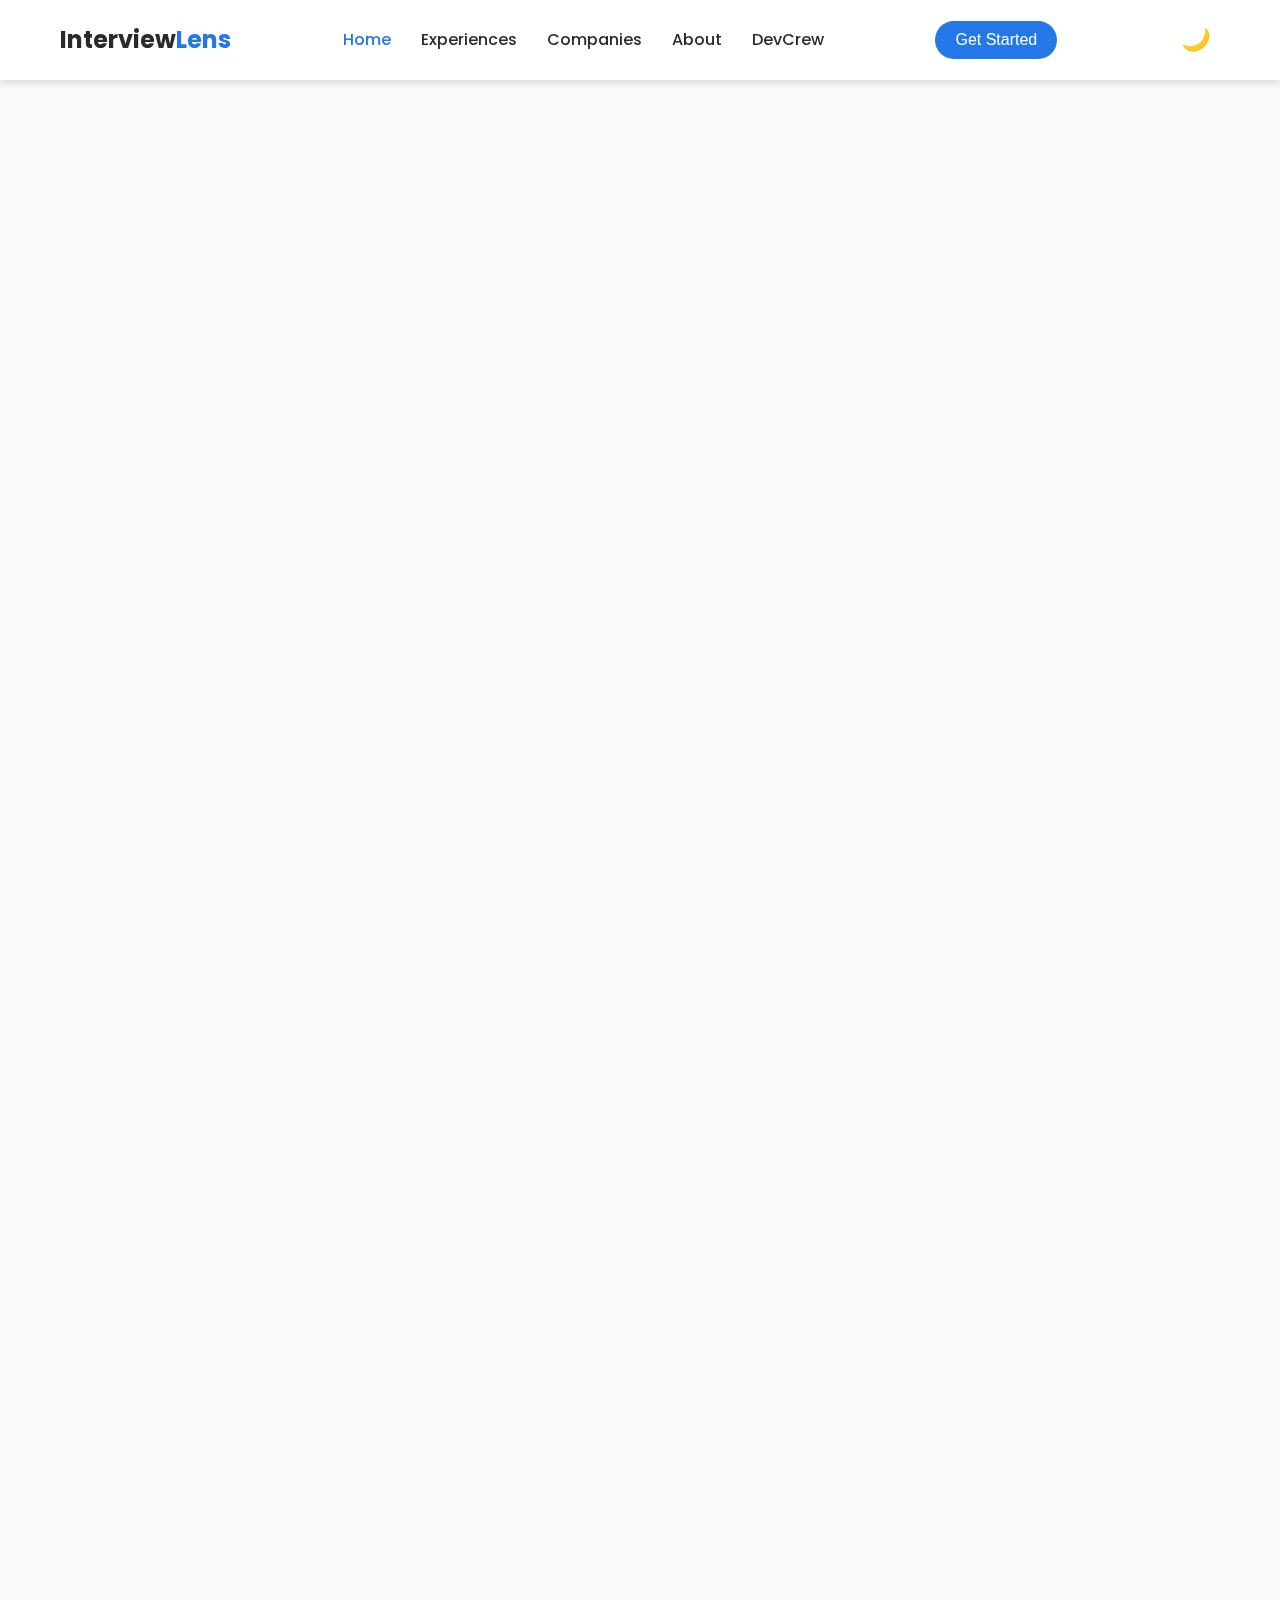
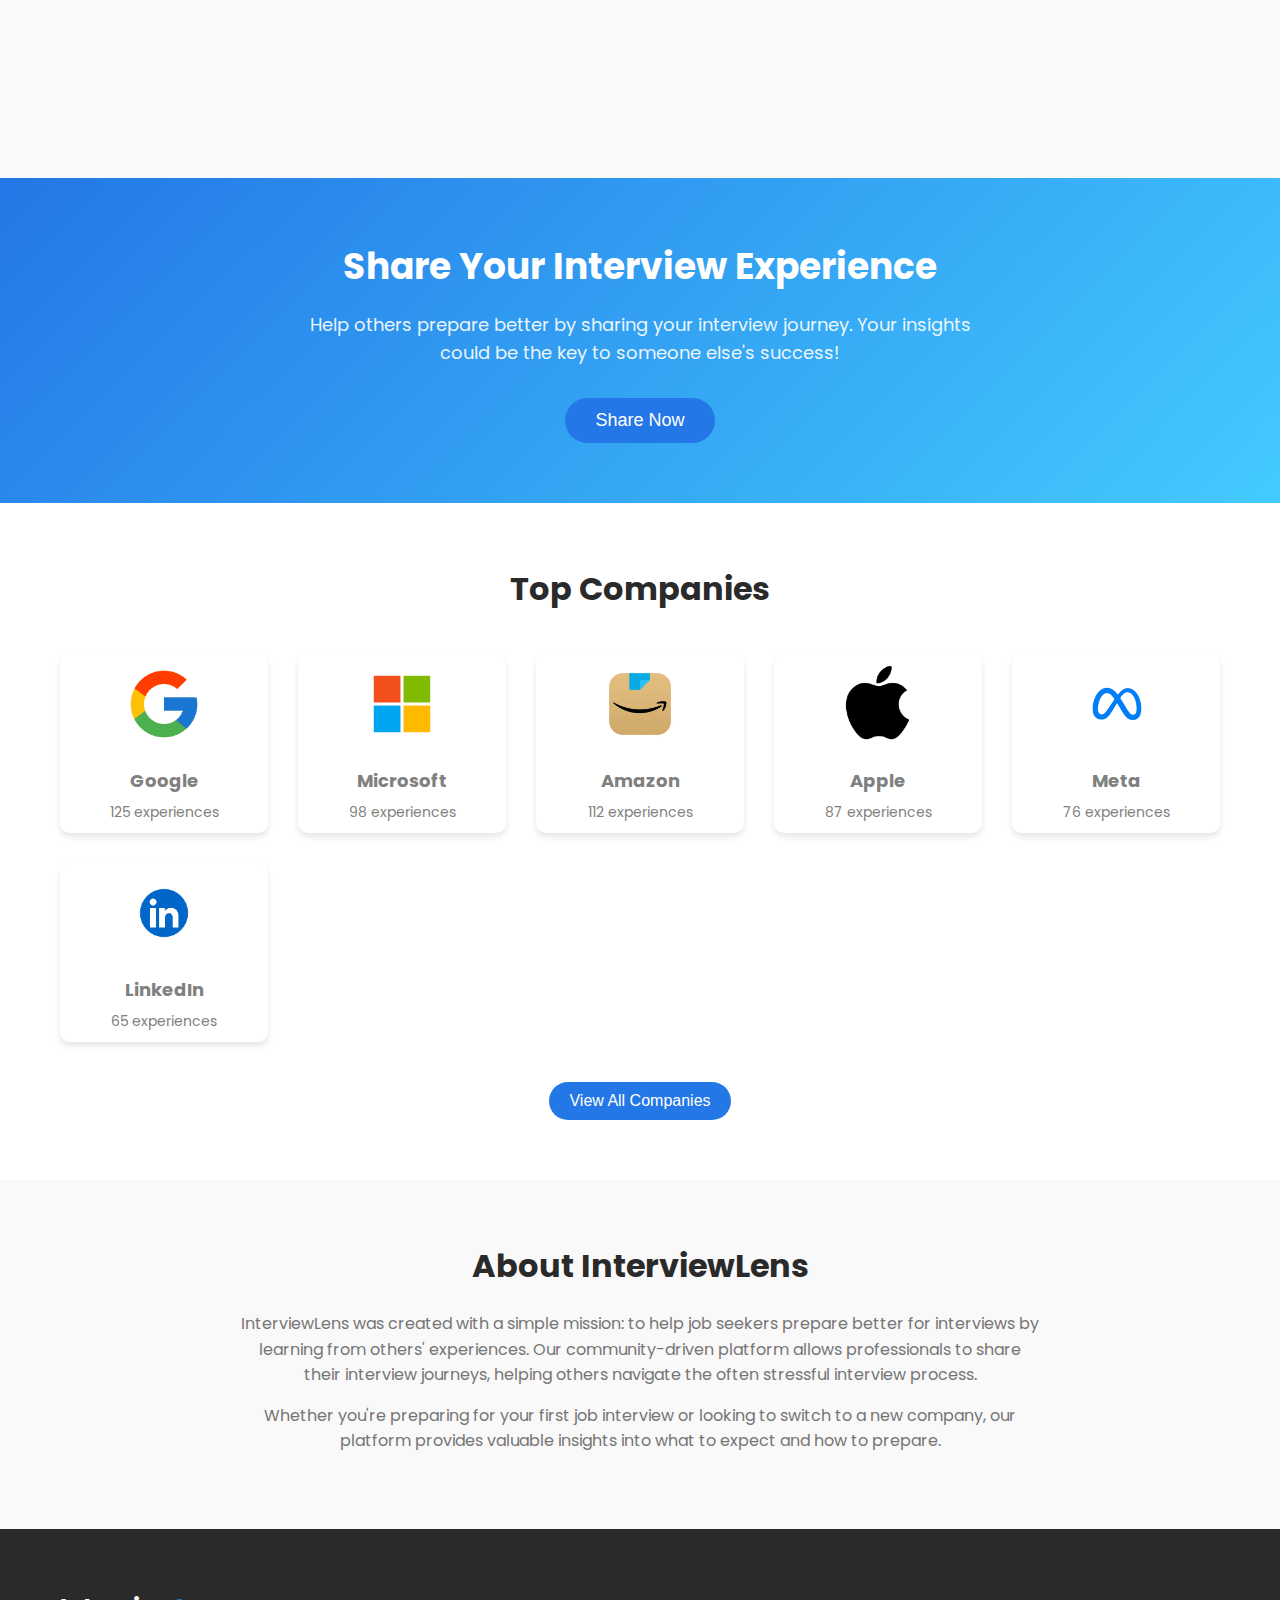
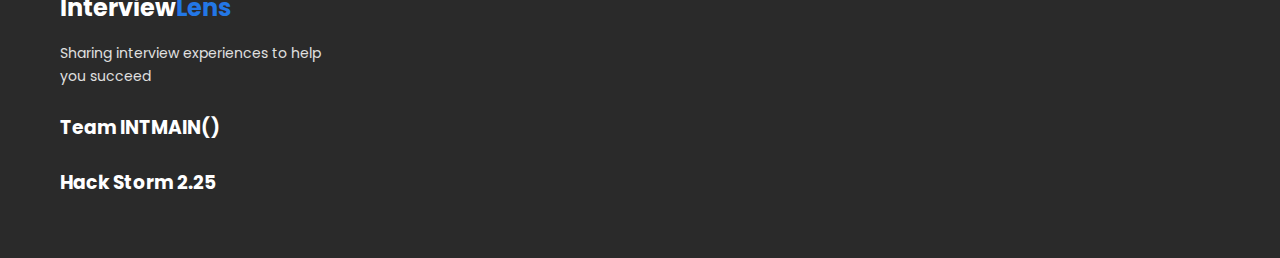
<file: index.html>
<!DOCTYPE html>
<html lang="en">
<head>
    <meta charset="UTF-8">
    <meta name="viewport" content="width=device-width, initial-scale=1.0">
    <title>InterviewLens</title>
    <link rel="stylesheet" href="styles.css">
    <link rel="preconnect" href="https://fonts.googleapis.com">
    <link rel="preconnect" href="https://fonts.gstatic.com" crossorigin>
    <link href="https://fonts.googleapis.com/css2?family=Poppins:wght@300;400;500;600;700&display=swap" rel="stylesheet">
    <link rel="icon" type="image/x-icon" href="logo.png">
</head>
<body>
    <header>

 
        <div class="container">
            <div class="logo">
                <h1>Interview<span>Lens</span></h1>
              
            </div>
            <nav>
                <ul>
                    <li><a href="#" class="active">Home</a></li>
                    <li><a href="#experiences">Experiences</a></li>
                    <li><a href="#companies">Companies</a></li>
                    <li><a href="#about">About</a></li>
                    <li><a href="devcrew page/devcrew.html">DevCrew</a></li>
                 
                </ul>
            </nav>
            <div class="auth-buttons">
                <a href="index2.html">
                <button class="btn btn-primary">Get Started</button>
                </a>
            </div>
            <div class="menu-toggle">
                <span></span>
                <span></span>
                <span></span>
            </div>
            <button id="dark-mode-toggle" class="dark-mode-btn">
                <i id="dark-icon" class="dark-icon">🌙</i>
            </button>
            
            
        </div>
    </header>

    <section class="hero reveal">
        <div class="container">
            <div class="hero-content">
                <h1>Share Your Interview Journey</h1>
                <p>Help others prepare by sharing your interview experiences at top companies</p>
                <!--- <button class="btn btn-primary btn-large">Share Your Experience</button> -->
                <button class="btn btn-primary btn-large" id="share-experience-btn">Share Your Experience</button>


            </div>
            <div class="hero-image">
                <img src="banner.png" alt="Interview Illustration">
            </div>
        </div>
    </section>

    <section class="stats reveal">
        <div class="container">
            <div class="stat-item">
                <h2>1,200+</h2>
                <p>Interview Experiences</p>
            </div>
            <div class="stat-item">
                <h2>500+</h2>
                <p>Companies</p>
            </div>
            <div class="stat-item">
                <h2>10,000+</h2>
                <p>Community Members</p>
            </div>
        </div>
    </section>

    <section id="experiences" class="experiences reveal">
        <div class="container">
            <div class="section-header">
                <h2>Recent Experiences</h2>
                <div class="filter-container">
                    <div class="search-box">
                        <input type="text" placeholder="Search by company or position...">
                        <button class="search-btn">Search</button>
                    </div>
                    <div class="">
                        <select id="company-filter">
                            <option value="">All Companies</option>
                            <option value="google">Google</option>
                            <option value="microsoft">Microsoft</option>
                            <option value="amazon">Amazon</option>
                            <option value="apple">Apple</option>
                            <option value="meta">Meta</option>
                        </select>
                    </div>
                </div>
            </div>

            <div class="experience-grid">
                <!-- Experience Card 1 -->
                <div class="experience-card">
                    <div class="card-header">
                        <img src="images/google.png" alt="Google Logo" class="company-logo">
                        <div class="card-meta">
                            <h3>Software Engineer Interview</h3>
                            <div class="company-name">Google</div>
                            <div class="experience-date">March 15, 2025</div>
                        </div>
                        <div class="experience-result success">Offer Received</div>
                    </div>
                    <div class="card-content">
                        <p>My interview process at Google consisted of 5 rounds: initial screening, 2 technical interviews, a system design round, and a behavioral interview. The technical questions focused on data structures, algorithms, and problem-solving skills.</p>
                    </div>
                    <div class="card-footer">
                        <div class="difficulty">
                            <span class="label">Difficulty:</span>
                            <span class="rating">
                                <span class="filled"></span>
                                <span class="filled"></span>
                                <span class="filled"></span>
                                <span class="filled"></span>
                                <span></span>
                            </span>
                        </div>
                        <button class="btn btn-outline" onclick="redirectToDetails(
    'Google', 
    'Software Engineer', 
    'March 15, 2025', 
    'Offer Received', 
    'https://linkedin.com/in/example', 
    'My interview process at Google consisted of 5 rounds...'
);">
    Read More
</button>

                    </div>
                </div>

                <!-- Experience Card 2 -->
                <div class="experience-card">
                    <div class="card-header">
                        <img src="images/microsoft.png" alt="Microsoft Logo" class="company-logo">
                        <div class="card-meta">
                            <h3>Product Manager Interview</h3>
                            <div class="company-name">Microsoft</div>
                            <div class="experience-date">February 28, 2025</div>
                        </div>
                        <div class="experience-result success">Offer Recieved</div>
                    </div>
                    <div class="card-content">
                        <p>The Microsoft PM interview was a full day with 5 different interviewers. Questions ranged from product design, strategy, technical understanding, and behavioral scenarios. The team was friendly and the process was well-organized.</p>
                    </div>
                    <div class="card-footer">
                        <div class="difficulty">
                            <span class="label">Difficulty:</span>
                            <span class="rating">
                                <span class="filled"></span>
                                <span class="filled"></span>
                                <span class="filled"></span>
                                <span></span>
                                <span></span>
                            </span>
                        </div>
                        <button class="btn btn-outline" onclick="redirectToDetails(
                            'Google', 
                            'Software Engineer', 
                            'March 15, 2025', 
                            'Offer Received', 
                            'https://linkedin.com/in/example', 
                            'My interview process at Google consisted of 5 rounds...'
                        );">
                            Read More
                        </button>
                    </div>
                </div>

                <!-- Experience Card 3 -->
                <div class="experience-card">
                    <div class="card-header">
                        <img src="images/amazon.webp" alt="Amazon Logo" class="company-logo">
                        <div class="card-meta">
                            <h3>Data Scientist Interview</h3>
                            <div class="company-name">Amazon</div>
                            <div class="experience-date">Feb 2, 2025</div>
                        </div>
                        <div class="experience-result rejected">No Offer</div>
                    </div>
                    <div class="card-content">
                        <p>The Amazon interview process was intense. It started with an online assessment, followed by a phone screen and then an onsite with 5 back-to-back interviews. They focused heavily on their leadership principles and technical skills.</p>
                    </div>
                    <div class="card-footer">
                        <div class="difficulty">
                            <span class="label">Difficulty:</span>
                            <span class="rating">
                                <span class="filled"></span>
                                <span class="filled"></span>
                                <span class="filled"></span>
                                <span class="filled"></span>
                                <span class="filled"></span>
                            </span>
                        </div>
                        <button class="btn btn-outline" onclick="redirectToDetails(
    'Google', 
    'Software Engineer', 
    'March 15, 2025', 
    'Offer Received', 
    'https://linkedin.com/in/example', 
    'My interview process at Google consisted of 5 rounds...'
);">
    Read More
</button>
                    </div>
                </div>

                <!-- Experience Card 4 -->
                <div class="experience-card">
                    <div class="card-header">
                        <img src="images/meta.webp" alt="Meta Logo" class="company-logo">
                        <div class="card-meta">
                            <h3>Frontend Engineer Interview</h3>
                            <div class="company-name">Meta</div>
                            <div class="experience-date">Jan 10, 2025</div>
                        </div>
                        <div class="experience-result success">Offer Received</div>
                    </div>
                    <div class="card-content">
                        <p>Meta's interview process was comprehensive. After the initial screening, I had a technical phone interview followed by a virtual onsite with 4 interviews. The questions covered JavaScript, React, CSS, and system design.</p>
                    </div>
                    <div class="card-footer">
                        <div class="difficulty">
                            <span class="label">Difficulty:</span>
                            <span class="rating">
                                <span class="filled"></span>
                                <span class="filled"></span>
                                <span class="filled"></span>
                                <span class="filled"></span>
                                <span></span>
                            </span>
                        </div>
                        <button class="btn btn-outline" onclick="redirectToDetails(
                            'Google', 
                            'Software Engineer', 
                            'March 15, 2025', 
                            'Offer Received', 
                            'https://linkedin.com/in/example', 
                            'My interview process at Google consisted of 5 rounds...'
                        );">
                            Read More
                        </button>
                    </div>
                </div>
            </div>

            <div class="load-more">
                <button class="btn btn-secondary">Load More Experiences</button>
            </div>
        </div>
    </section>

    <section class="share-experience">
        <div class="container">
            <div class="share-content">
                <h2>Share Your Interview Experience</h2>
                <p>Help others prepare better by sharing your interview journey. Your insights could be the key to someone else's success!</p>
                <button class="btn btn-primary btn-large" id="open-form-btn">Share Now</button>
            </div>
        </div>
    </section>

    <section id="companies" class="top-companies">
        <div class="container">
            <h2>Top Companies</h2>
            <div class="companies-grid">
                <div class="company-card">
                    <img src="images/google.png" alt="Google">
                    <h3>Google</h3>
                    <p>125 experiences</p>
                </div>
                <div class="company-card">
                    <img src="images/microsoft.png" alt="Microsoft">
                    <h3>Microsoft</h3>
                    <p>98 experiences</p>
                </div>
                <div class="company-card">
                    <img src="images/amazon.webp" alt="Amazon">
                    <h3>Amazon</h3>
                    <p>112 experiences</p>
                </div>
                <div class="company-card">
                    <img src="images/apple.png" alt="Apple">
                    <h3>Apple</h3>
                    <p>87 experiences</p>
                </div>
                <div class="company-card">
                    <img src="images/meta.webp" alt="Meta">
                    <h3>Meta</h3>
                    <p>76 experiences</p>
                </div>
                <div class="company-card">
                    <img src="images/linkedin.webp" alt="LinkedIn">
                    <h3>LinkedIn</h3>
                    <p>65 experiences</p>
                </div>
            </div>
            <div class="view-all">
                <button class="btn btn-secondary">View All Companies</button>
            </div>
        </div>
    </section>

    <section id="about" class="about">
        <div class="container">
            <div class="about-content">
                <h2>About InterviewLens</h2>
                <p>InterviewLens was created with a simple mission: to help job seekers prepare better for interviews by learning from others' experiences. Our community-driven platform allows professionals to share their interview journeys, helping others navigate the often stressful interview process.</p>
                <p>Whether you're preparing for your first job interview or looking to switch to a new company, our platform provides valuable insights into what to expect and how to prepare.</p>
            </div>
        </div>
    </section>

    <footer>
        <div class="container">
            <div class="footer-content">
                <div class="footer-logo">
                    <h2>Interview<span>Lens</span></h2>
                    <p>Sharing interview experiences to help you succeed</p>
                    
                    <br> 
        
                    <h3>Team INTMAIN()</h3> 
                    <br>
                     <h3>Hack Storm 2.25</h3>
                </div>
            </div>
        </div>
        
                
                       











        
    </footer>

    <!-- Modal for submitting experience -->
    <div class="modal" id="experience-modal">
        <div class="modal-content">
            <div class="modal-header">
                <h2>Share Your Interview Experience</h2>
                <button class="close-btn">&times;</button>
            </div>
            <div class="modal-body">
                <form id="experience-form">
                    <div class="form-group">
                        <label for="company">Company Name*</label>
                        <input type="text" id="company" required>
                    </div>
                    <div class="form-group">
                        <label for="position">Position Applied For*</label>
                        <input type="text" id="position" required>
                    </div>
                    <div class="form-group">
                        <label for="date">Interview Date*</label>
                        <input type="date" id="date" required>
                    </div>
                    <div class="form-group">
                        <label for="result">Interview Result*</label>
                        <select id="result" required>
                            <option value="">Select Result</option>
                            <option value="offer">Received Offer</option>
                            <option value="rejected">No Offer</option>
                            <option value="waiting">Waiting for Response</option>
                        </select>
                    </div>
                    <div class="form-group">
                        <label for="difficulty">Interview Difficulty (1-5)*</label>
                        <div class="rating-input">
                            <span class="rating-star" data-value="1"></span>
                            <span class="rating-star" data-value="2"></span>
                            <span class="rating-star" data-value="3"></span>
                            <span class="rating-star" data-value="4"></span>
                            <span class="rating-star" data-value="5"></span>
                        </div>
                        <input type="hidden" id="difficulty" value="0" required>
                    </div>
                    <div class="form-group">
                        <label for="experience">Interview Experience*</label>
                        <textarea id="experience" rows="6" required placeholder="Describe your interview process, questions asked, and any advice for others..."></textarea>
                    </div>
                    <div class="form-group">
                        <label for="tips">Tips for Other Candidates</label>
                        <textarea id="tips" rows="4" placeholder="Share any preparation tips or resources that helped you..."></textarea>
                    </div>
                    <div class="form-actions">
                        <button type="button" class="btn btn-outline" id="cancel-btn">Cancel</button>
                        <button type="submit" class="btn btn-primary">Submit Experience</button>
                    </div>
                </form>
            </div>
        </div>
    </div>



   

    <script src="script.js"></script>
</body>
</html>
</file>
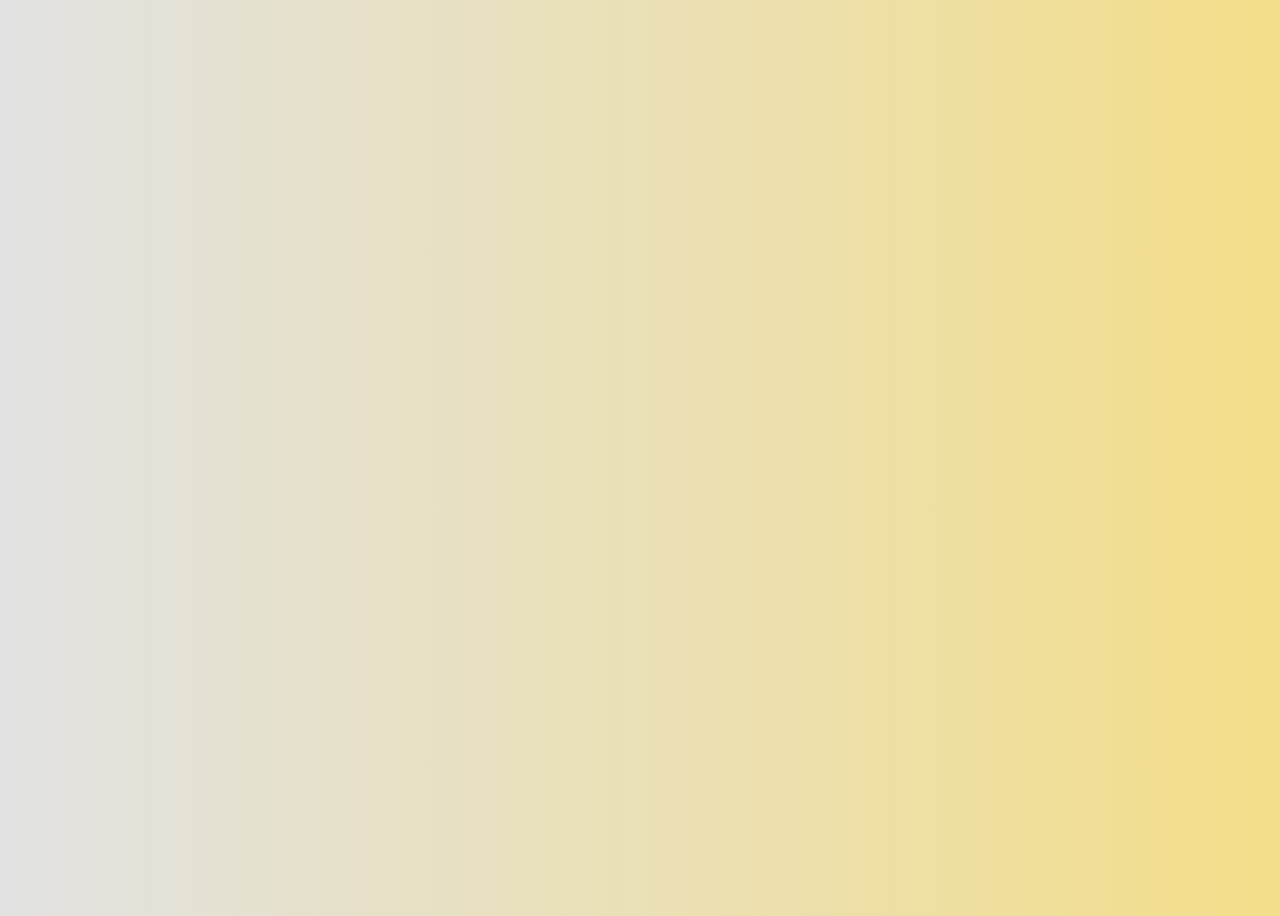
<file: index2.html>
<!DOCTYPE html>
<html lang = "en">
    <head>
        <title>Login</title>
        <link rel="stylesheet" href="style2.css">
        <link href='https://unpkg.com/boxicons@2.1.4/css/boxicons.min.css' rel='stylesheet'>
    </head>

    <body>
        <div class="container">
            <div class="form-box login">
                <form action="">
                    <h1>Login</h1>
                    <div class="input-box">
                    <input type="text" placeholder="Username"
                    required>
                    <i class='bx bxs-user'></i>
                    </div>
                    <div class="input-box">
                        <input type="password" placeholder="Password"
                        required>
                        <i class='bx bxs-lock-alt'></i>
                    </div>
                    <div class="forgot-link">
                        <a href = "#">Forgot password?</a>
                    </div>
                    <button type="submit" class="btn">Login</button>
                    <p>or Login with social platforms</p>
                    <div class="social-icons">
                        <a href="#"><i class='bx bxl-google'></i></a>
                        <a href="#"><i class='bx bxl-apple' ></i></i></a>
                        <a href="#"><i class='bx bxl-github'></i></a>
                        <a href="#"><i class='bx bxl-linkedin-square' ></i></a>
                    </div>
                </form>
            </div>

            <div class="form-box register">
                <form action="">
                    <h1>Registration</h1>
                    
                    <div class="input-box">
                    <input type="text" placeholder="Username"
                    required>
                    <i class='bx bxs-user'></i>
                    </div>
                    <div class="input-box">
                        <input type="email" placeholder="Email"
                        required>
                        <i class='bx bxs-envelope'></i>
                        </div>
                    <div class="input-box">
                        <input type="password" placeholder="Password"
                        required>
                        <i class='bx bxs-lock-alt'></i>
                    </div>
                    
                    <button type="submit" class="btn">Register</button>
                    <p>or register with social platforms</p>
                    <div class="social-icons">
                        <a href="#"><i class='bx bxl-google'></i></a>
                        <a href="#"><i class='bx bxl-apple' ></i></i></a>
                        <a href="#"><i class='bx bxl-github'></i></a>
                        <a href="#"><i class='bx bxl-linkedin-square' ></i></a>
                    </div>
                </form>
            </div>
            <div class="toggle-box">
                <div class="toggle-panel toggle-left">
                    <h1>Hello, Welcome!</h1>
                    <p class>Don't have an account?</p>
                    <button class="btn register-btn">Register</button>
                </div>
                <div class="toggle-panel toggle-right">
                    <h1>Welcome Back!</h1>
                    <p class>Already have an account?</p>
                    <button class="btn login-btn">Login</button>
                </div>
            </div>
        </div>

        <script src="script2.js"></script>
    </body>
</html>
</file>
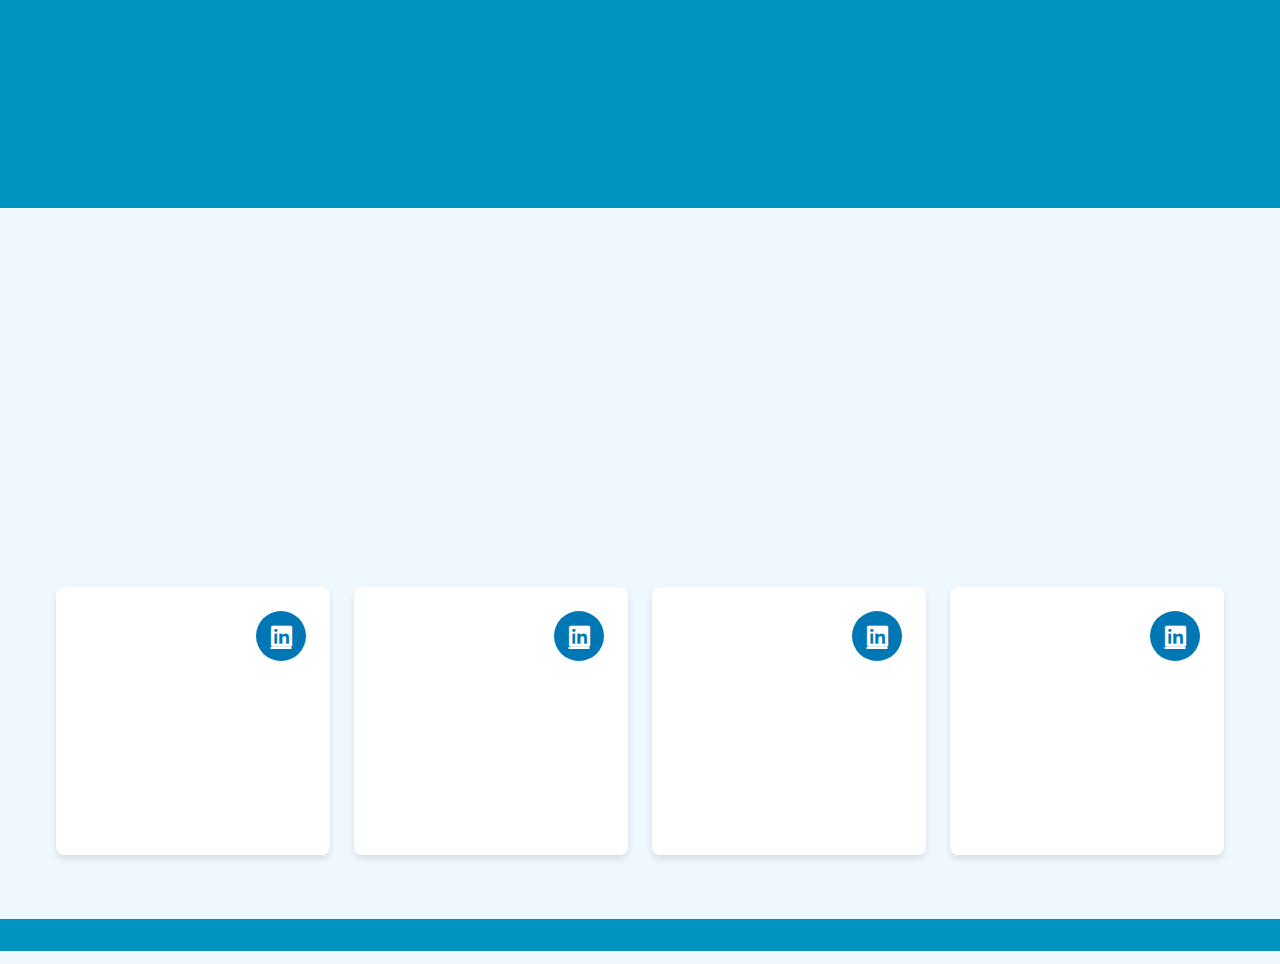
<file: devcrew page/devcrew.html>
<!DOCTYPE html>
<html lang="en">
<head>
  <meta charset="UTF-8">
  <meta name="viewport" content="width=device-width, initial-scale=1.0">
  <link rel="stylesheet" href="https://cdnjs.cloudflare.com/ajax/libs/font-awesome/6.0.0/css/all.min.css">

  <title>Team Details</title>
  <style>
   
    * {
      margin: 0;
      padding: 0;
      box-sizing: border-box;
    }
    
    body {
      font-family: -apple-system, BlinkMacSystemFont, 'Segoe UI', Roboto, Oxygen, Ubuntu, Cantarell, 'Open Sans', 'Helvetica Neue', sans-serif;
      line-height: 1.6;
      background-color: #f0f8ff;
    }
    
    .header {
      background-color: #0095C1;
      color: white;
      text-align: center;
      padding: 3rem 1rem;
    }
    
    .header h1 {
  font-size: 2.5rem;
  font-weight: bold;
  margin-bottom: 1rem;
  opacity: 0;
  transform: translateY(-20px);
  animation: fadeSlideIn 1.2s ease-in-out forwards;
}

.header p {
  font-size: 1.25rem;
  opacity: 0;
  transform: translateY(20px);
  animation: fadeSlideIn 1.2s ease-in-out 0.5s forwards;
}


@keyframes fadeSlideIn {
  0% {
    opacity: 0;
    transform: translateY(-20px);
  }
  100% {
    opacity: 1;
    transform: translateY(0);
  }
}

    
    .container {
      max-width: 1200px;
      margin: 0 auto;
      padding: 2rem 1rem;
    }
    
    
    .team-members {
      display: flex;
      flex-wrap: wrap;
      justify-content: center;
      gap: 2rem;
      margin-bottom: 4rem;
    }
    
    .team-member {
      display: flex;
      flex-direction: column;
      align-items: center;
      flex: 1;
      min-width: 220px;
      max-width: 280px;
    }
    
    .profile-image {
      width: 192px;
      height: 192px;
      border-radius: 50%;
      overflow: hidden;
      margin-bottom: 1rem;
    }
    
    .profile-image img {
      width: 100%;
      height: 100%;
      object-fit: cover;
    }
    
    .member-name {
      color: #0095C1;
      font-size: 1.5rem;
      font-weight: 600;
      margin-bottom: 0.5rem;
    }
    
    .member-role {
      color: #4b5563;
      font-size: 1.125rem;
    }
    
    
    .general-info-title {
      font-size: 2.5rem;
      font-family: serif;
      margin-bottom: 2rem;
    }
    
    .info-cards {
      display: flex;
      flex-wrap: wrap;
      gap: 1.5rem;
    }
    
    .card {
      flex: 1;
      min-width: 250px;
      background-color: white;
      border-radius: 0.5rem;
      box-shadow: 0 4px 6px rgba(0, 0, 0, 0.1);
      padding: 1.5rem;
    }

   
    
    .card-header {
      display: flex;
      justify-content: space-between;
      align-items: flex-start;
      margin-bottom: 1rem;
    }
    
    .card-title {
      font-size: 25px;
      font-weight: 500;
    }
    
    .linkedin-logo {
  width: 40px; 
  height: 40px;
  transition: opacity 0.3s ease-in-out, transform 0.2s ease-in-out;
}

.linkedin-logo:hover {
  opacity: 0.7; 
  transform: scale(1.1); 
}

.linkedin-logo-wrapper {
  display: inline-flex;
  align-items: center;
  justify-content: center;
  width: 50px;
  height: 50px;
  border-radius: 50%;
  background-color: #0077b5; 
  color: white; 
  font-size: 24px; 
  transition: background-color 0.3s ease-in-out, transform 0.2s ease-in-out;
}

.linkedin-logo-wrapper:hover {
  background-color: #005582; 
  transform: scale(1.1);
}




    
.card {
  flex: 1;
  min-width: 250px;
  background-color: white;
  border-radius: 0.5rem;
  box-shadow: 0 4px 6px rgba(0, 0, 0, 0.1);
  padding: 1.5rem;
  position: relative;
  overflow: hidden;
  transition: transform 0.3s ease-in-out, box-shadow 0.3s ease-in-out;
}

.card:hover {
  transform: translateY(-5px); 
  box-shadow: 0 8px 12px rgba(0, 0, 0, 0.2); 
  background-color: white;
}

.card-description {
  color: #030a13;
  position: relative;
  transition: transform 0.3s ease-in-out;
}

.card:hover .card-description {
  transform: translateY(-10px); 
}

    .card-description {
      color: #010306;
    }
    
   
    .footer {
      background-color: #0095C1;
      color: white;
      text-align: center;
      height: 2rem;
      margin-top: 2rem;
    }
    
    @media (max-width: 768px) {
      .team-members, .info-cards {
        flex-direction: column;
        align-items: center;
      }
      
      .card {
        width: 100%;
      }
      
      .header h1 {
        font-size: 2rem;
      }
    }


h1, h2, h3, p, .profile-image img {
  opacity: 0;
  transform: translateY(20px);
  animation: fadeSlideIn 1.2s ease-in-out forwards;
}

h1 {
  animation-delay: 0s;
}
.header p {
  animation-delay: 0.1s;
}
.profile-image img {
  animation-delay: 0.1s;
}
h2 {
  animation-delay: 0.1s;
}
.member-role {
  animation-delay: 0.1s;
}
.card-title {
  animation-delay: 0.1s;
}
.card-description {
  animation-delay: 0.1s;
}


@keyframes fadeSlideIn {
  0% {
    opacity: 0;
    transform: translateY(20px);
  }
  100% {
    opacity: 1;
    transform: translateY(0);
  }
}


  </style>
</head>
<body>
  
  <header class="header">
    <h1>Who We Are ? - INTMAIN()</h1>
    <p>Revolutionizing technology with passion and precision.</p>
  </header>
  
  <main class="container">
 
    <section class="team-members">
   
      <div class="team-member">
        <div class="profile-image">
          <img src="images1/mem1.jpg" width="150px"height="140px">
        </div>
        <h2 class="member-name">Rajnil Saha</h2>
        <p class="member-role">UI/UX Designer</p>
      </div>
      
    
      <div class="team-member">
        <div class="profile-image">
          <img src="images1/mem2.jpg" width="150px"height="150px"></img>
        </div>
        <h2 class="member-name">Raktik Ghosh</h2>
        <p class="member-role">Frontend Devloper</p>
      </div>
      
      
      <div class="team-member">
        <div class="profile-image">
          <img src="images1/defaultpfp.png" alt="Sayantan">
        </div>
        <h2 class="member-name">Sayantan Roy</h2>
        <p class="member-role">UI/UX Designer</p>
      </div>
      
     
      <div class="team-member">
        <div class="profile-image">
          <img src="images1/defaultpfp.png" alt="Sanbrita">
        </div>
        <h2 class="member-name">Sanbrita Hazra</h2>
        <p class="member-role">Webmaster</p>
      </div>
    </section>
    
  
    <section>
      <div class="info-cards">
        <div class="card">
          <div class="card-header">
            <h3 class="card-title">Rajnil Saha</h3>
            <a href="https://www.linkedin.com/in/rajnil-saha" target="_blank" class="linkedin-logo-wrapper">
              <i class="fa-brands fa-linkedin"></i>
           
            
              
            </a>
            
          </a>
          
          </style>
          </div>
          <p class="card-description">Rajnil blends creativity with user psychology, crafting intuitive designs that make every interaction effortless and visually captivating.</p>
        </div>
        
        
        <div class="card">
          <div class="card-header">
            <h3 class="card-title">Raktik Ghosh</h3>
            <a href="https://www.linkedin.com/in/raktik-ghosh-b93391329" target="_blank" class="linkedin-logo-wrapper">
              <i class="fa-brands fa-linkedin"></i>
              
          </a>
         
          </div>
          <p class="card-description">Raktik transforms ideas into dynamic and responsive user interfaces, bridging design with functionality to create seamless web experiences.</p>
        </div>
        
        
        <div class="card">
          <div class="card-header">
            <h3 class="card-title">Sayantan Roy</h3>
            <a href="https://www.linkedin.com/in/sayantan-roy-967371320" target="_blank" class="linkedin-logo-wrapper">
              <i class="fa-brands fa-linkedin"></i>
              
          </a>
          
          </div>
          <p class="card-description">Sayantan is an UI designer known for creating visually appealing and user-friendly interfaces. He puts a  strong focus on user experience</p>
        </div>
        
     
        <div class="card">
          <div class="card-header">
            <h3 class="card-title">Sanbrita Hazra</h3>
            <a href="https://linkedin.com" target="_blank" class="linkedin-logo-wrapper">
              <i class="fa-brands fa-linkedin"></i>
              
          </a>
          
          </div>
          <p class="card-description">Sanbrita is a Webmaster specializing in website management and optimization, ensuring seamless performance, security, and user experience. </p>
        </div>
      </div>
    </section>
  </main>
  
  <footer class="footer">
    <P>Follow us on<a href="https://in.linkedin.com/" target="_blank" style="text-decoration: none; color: white;"> LinkedIn</a></P>
    
  </footer>

  <script>
    // JavaScript can be added here if needed for interactivity
    // For this static showcase, we don't need any JavaScript
  </script>
</body>
</html>
</file>
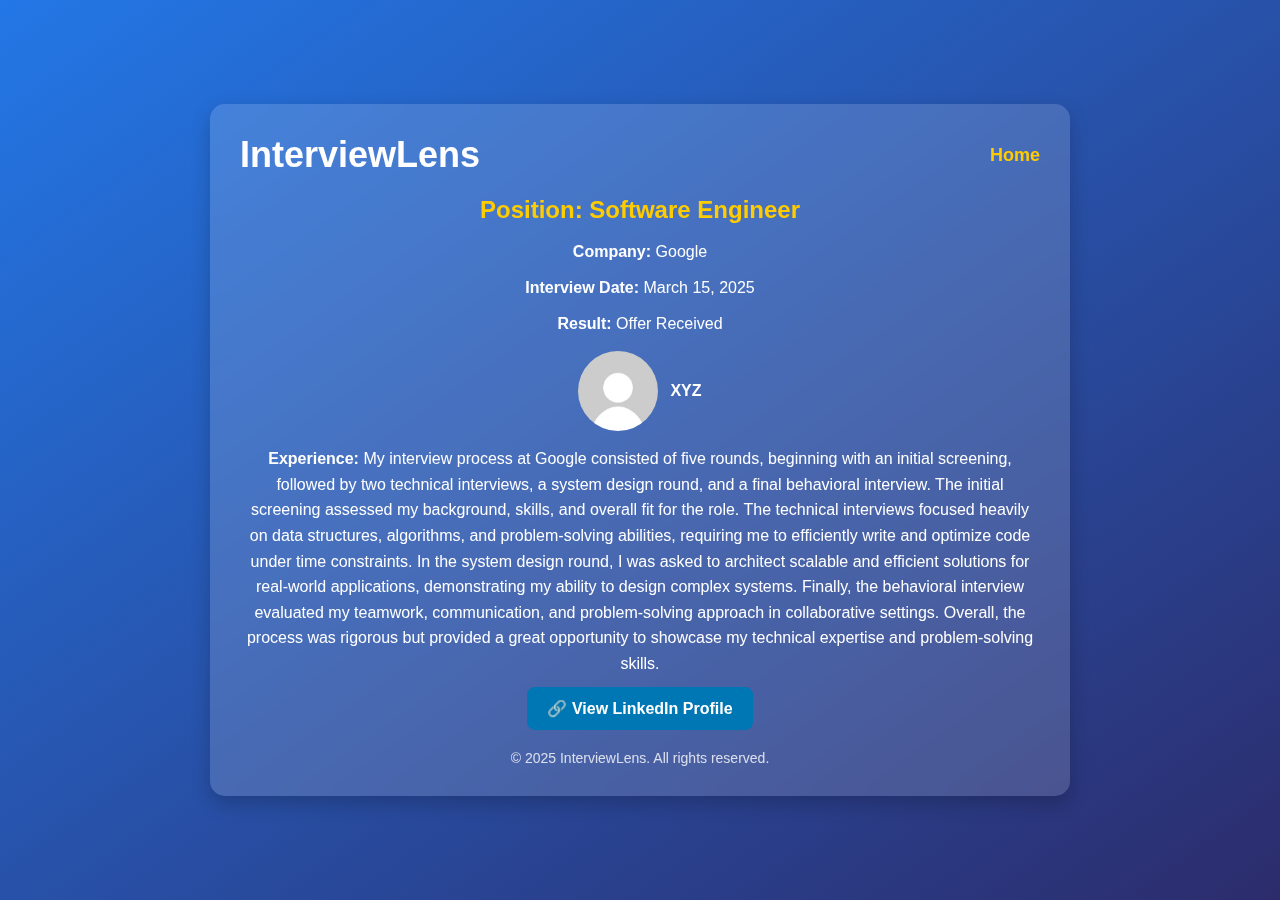
<file: pages/details.html>
<!DOCTYPE html>
<html lang="en">
<head>
    <meta charset="UTF-8">
    <meta name="viewport" content="width=device-width, initial-scale=1.0">
    <title>Interview Details</title>
    <link rel="stylesheet" href="details.css">
</head>
<body>

    <div class="container">
        <div class="header">
            <h1>InterviewLens</h1>
            <a href="../index.html" class="home-link">Home</a>
        </div>

        <div class="details">
            <h2>Position: Software Engineer</h2>
            <p><strong>Company:</strong> Google</p>
            <p><strong>Interview Date:</strong> March 15, 2025</p>
            <p><strong>Result:</strong> Offer Received</p>
            
            <!-- Profile Section (Now Side by Side) -->
            <div class="profile">
                <img src="defaultpic.png" alt="Profile Photo" class="profile-photo">
                <p class="profile-name">XYZ<strong></strong></p>
            </div>

            <p><strong>Experience:</strong> My interview process at Google consisted of five rounds, beginning with an initial screening, followed by two technical interviews, a system design round, and a final behavioral interview. The initial screening assessed my background, skills, and overall fit for the role. The technical interviews focused heavily on data structures, algorithms, and problem-solving abilities, requiring me to efficiently write and optimize code under time constraints. In the system design round, I was asked to architect scalable and efficient solutions for real-world applications, demonstrating my ability to design complex systems. Finally, the behavioral interview evaluated my teamwork, communication, and problem-solving approach in collaborative settings. Overall, the process was rigorous but provided a great opportunity to showcase my technical expertise and problem-solving skills.</p>
            
            <a href="https://in.linkedin.com/" class="linkedin-btn" target="_blank" rel="noopener noreferrer">
                🔗 View LinkedIn Profile
            </a>
        </div>

        <div class="footer">
            © 2025 InterviewLens. All rights reserved.
        </div>
    </div>

</body>
</html>
</file>
<file: styles.css>
/* Base Styles */
:root {
    --primary-color: #2377e6;
    --secondary-color: #5A52D5;
    --accent-color: #43CBFF;
    --success-color: #4CAF50;
    --warning-color: #FFC107;
    --danger-color: #F44336;
    --dark-color: #2A2A2A;
    --light-color: #F9F9F9;
    --gray-color: #757575;
    --light-gray: #E0E0E0;
    --white: #FFFFFF;
    --shadow: 0 4px 6px rgba(0, 0, 0, 0.1);
    --transition: all 0.3s ease;
}

.dark-mode {
    --primary-color: #5A52D5;
    --secondary-color: #2377e6;
    --accent-color: #43CBFF;
    --success-color: #4CAF50;
    --warning-color: #FFC107;
    --danger-color: #F44336;
    --dark-color: #FFFFFF;
    --light-color: #2A2A2A;
    --gray-color: #B0B0B0;
    --light-gray: #555555;
    --white: #2A2A2A;
    --shadow: 0 4px 6px rgba(255, 255, 255, 0.1);
}

/* Dark Mode Button Styles */
#darkModeToggle {
    background-color: transparent;
    border: 2px solid var(--primary-color);
    color: var(--primary-color);
}

#darkModeToggle:hover {
    background-color: var(--primary-color);
    color: var(--white);
}


* {
    margin: 0;
    padding: 0;
    box-sizing: border-box;
}

body {
    font-family: 'Poppins', sans-serif;
    line-height: 1.6;
    color: var(--dark-color);
    background-color: var(--light-color);
}

.container {
    width: 100%;
    max-width: 1200px;
    margin: 0 auto;
    padding: 0 20px;
}

a {
    text-decoration: none;
    color: inherit;
}

ul {
    list-style: none;
}

img {
    max-width: 100%;
}

/* Button Styles */
.btn {
    display: inline-block;
    padding: 10px 20px;
    border-radius: 50px;
    font-weight: 500;
    cursor: pointer;
    transition: var(--transition);
    border: none;
    font-size: 16px;
}

.btn-primary {
    background-color: var(--primary-color);
    color: var(--white);
}

.btn-primary:hover {
    background-color:  #5A52D5;
    transform: translateY(-2px);
}

.btn-secondary {
    background-color: #2377e6;
    color: var(--white);
}

.btn-secondary:hover {
    background-color: #5A52D5;
    transform: translateY(-2px);
}

.btn-outline {
    background-color: transparent;
    border: 2px solid var(--primary-color);
    color: var(--primary-color);
}

.btn-outline:hover {
    background-color: var(--primary-color);
    color: var(--white);
}

.btn-login {
    background-color: transparent;
    color: var(--dark-color);
}

.btn-login:hover {
    color: var(--primary-color);
}

.btn-large {
    padding: 12px 30px;
    font-size: 18px;
}

/* Header Styles */
header {
    background-color: var(--white);
    box-shadow: var(--shadow);
    position: sticky;
    top: 0;
    z-index: 100;
}

header .container {
    display: flex;
    justify-content: space-between;
    align-items: center;
    height: 80px;
}

.logo h1 {
    font-size: 24px;
    font-weight: 700;
}

.logo span {
    color: var(--primary-color);
}

nav ul {
    display: flex;
    gap: 30px;
}

nav ul li a {
    font-weight: 500;
    transition: var(--transition);
}

nav ul li a:hover, nav ul li a.active {
    color: var(--primary-color);
}

.auth-buttons {
    display: flex;
    gap: 10px;
}

.menu-toggle {
    display: none;
    flex-direction: column;
    gap: 6px;
    cursor: pointer;
}

.menu-toggle span {
    width: 30px;
    height: 3px;
    background-color: var(--dark-color);
    transition: var(--transition);
}

/* Hero Section */
.hero {
    padding: 60px 0;
    background: linear-gradient(135deg, #F5F7FA 0%, #E4EBF5 100%);
}

body.dark-mode .hero {
    background: linear-gradient(135deg, #1a1a1a 0%, #333 100%);
    /* You can adjust the colors as needed for dark mode */
}

.hero .container {
    display: grid;
    grid-template-columns: 1fr 1fr;
    gap: 40px;
    align-items: center;
}

.hero-content h1 {
    font-size: 48px;
    line-height: 1.2;
    margin-bottom: 20px;
    background: linear-gradient(to right, var(--primary-color), var(--accent-color));
    -webkit-background-clip: text;
    -webkit-text-fill-color: transparent;
}

.hero-content p {
    font-size: 18px;
    color: var(--gray-color);
    margin-bottom: 30px;
}




.hero-image img {
    border-radius: 10px;
    box-shadow: var(--shadow);
}

/* Stats Section */
.stats {
    padding: 40px 0;
    background-color: var(--white);
}

.stats .container {
    display: grid;
    grid-template-columns: repeat(3, 1fr);
    gap: 20px;
    text-align: center;
}

.stat-item h2 {
    font-size: 36px;
    color: var(--primary-color);
    margin-bottom: 10px;
}

.stat-item p {
    color: var(--gray-color);
    font-size: 18px;
}

/* Experiences Section */
.experiences {
    padding: 60px 0;
    background-color: var(--light-color);
}

.section-header {
    display: flex;
    justify-content: space-between;
    align-items: center;
    margin-bottom: 30px;
    flex-wrap: wrap;
    gap: 20px;
}

.section-header h2 {
    font-size: 32px;
    color: var(--dark-color);
}

.filter-container {
    display: flex;
    gap: 15px;
    align-items: center;
    flex-wrap: wrap;
}

.search-box {
    display: flex;
    align-items: center;
}

.search-box input {
    padding: 10px 15px;
    border: 1px solid var(--light-gray);
    border-radius: 50px 0 0 50px;
    width: 250px;
    font-size: 14px;
}

.search-box .search-btn {
    background-color: var(--primary-color);
    color: var(--white);
    border: none;
    padding: 10px 15px;
    border-radius: 0 50px 50px 0;
    cursor: pointer;
}

/* Default styling for the button */
button.dropdown {
    background-color: #f5f5f5; /* Light grey for visibility */
    color: #333; /* Dark text for readability */
    border: 1px solid #ccc; /* Soft border */
    padding: 8px 16px;
    border-radius: 20px;
    cursor: pointer;
    transition: background 0.3s, color 0.3s;
}

/* Hover effect */
button.dropdown:hover {
    background-color: #e0e0e0;
}

/* Dark mode support */
@media (prefers-color-scheme: dark) {
    button.dropdown {
        background-color: #444 !important; /* Medium-dark grey */
        color: #fff !important; /* White text */
        border: 1px solid #777 !important; /* Subtle border */
    }

    button.dropdown:hover {
        background-color: #555 !important;
    }
}


/* Updated styles.css */

button, select {
    background-color:white;
    color: #808080;
    
    border-color: 808080;
    padding: 8px 12px;
    font-size: 14px;
    cursor: pointer;
    border-radius: 17px;
    transition: background-color 0.3s ease;
}

button:hover, select:hover {
    background-color: white;
}

button:focus, select:focus {
    outline: none;
    box-shadow: 0 0 4px rgba(252, 252, 253, 0.5);
}



















.experience-grid {
    display: grid;
    grid-template-columns: repeat(auto-fill, minmax(300px, 1fr));
    gap: 30px;
}

.experience-card {
    background-color: var(--white);
    border-radius: 10px;
    overflow: hidden;
    box-shadow: var(--shadow);
    transition: var(--transition);
   
}

.experience-card:hover {
    transform: translateY(-5px);
    box-shadow: 0 10px 20px rgba(0, 0, 0, 0.1);

   

}

.card-header {
    padding: 20px;
    display: flex;
    align-items: flex-start;
    gap: 15px;
    border-bottom: 1px solid var(--light-gray);
    position: relative;
}

.company-logo {
    width: 50px;
    height: 50px;
    border-radius: 50%;
    object-fit: cover;
}

.card-meta h3 {
    font-size: 16px;
    margin-bottom: 5px;
}

.company-name {
    font-weight: 500;
    color: var(--primary-color);
}

.experience-date {
    font-size: 14px;
    color: var(--gray-color);
}

.experience-result {
    position: absolute;
    top: 50px;
    right: 20px;
    padding: 5px 10px;
    border-radius: 50px;
    font-size: 12px;
    font-weight: 500;
}

.experience-result.success {
    background-color: rgba(76, 175, 80, 0.1);
    color: var(--success-color);
}

.experience-result.rejected {
    background-color: rgba(244, 67, 54, 0.1);
    color: var(--danger-color);
}

.card-content {
    padding: 20px;
}

.card-content p {
    color: var(--gray-color);
    font-size: 14px;
    line-height: 1.6;
}

.card-footer {
    padding: 15px 20px;
    display: flex;
    justify-content: space-between;
    align-items: center;
    border-top: 1px solid var(--light-gray);
}

.difficulty {
    display: flex;
    align-items: center;
    gap: 10px;
}

.difficulty .label {
    font-size: 14px;
    color: var(--gray-color);
}

.rating {
    display: flex;
    gap: 2px;
}

.rating span {
    width: 15px;
    height: 15px;
    border-radius: 50%;
    background-color: var(--light-gray);
}

.rating span.filled {
    background-color: var(--warning-color);
}

.load-more {
    text-align: center;
    margin-top: 40px;
}

/* Share Experience Section */
.share-experience {
    padding: 60px 0;
    background: linear-gradient(135deg, var(--primary-color) 0%, var(--accent-color) 100%);
    color: var(--white);
    text-align: center;
}

.share-content h2 {
    font-size: 36px;
    margin-bottom: 15px;
}

.share-content p {
    font-size: 18px;
    max-width: 700px;
    margin: 0 auto 30px;
    opacity: 0.9;
}

/* Top Companies Section */
.top-companies {
    padding: 60px 0;
    background-color: var(--white);
}

.top-companies h2 {
    font-size: 32px;
    text-align: center;
    margin-bottom: 40px;
}

.companies-grid {
    display: grid;
    grid-template-columns: repeat(auto-fill, minmax(180px, 1fr));
    gap: 30px;
}

.company-card {
    background-color: var(--white);
    border-radius: 10px;
    padding: 10px;
    text-align: center;
    box-shadow: var(--shadow);
    transition: var(--transition);
}

.company-card:hover {
    transform: translateY(-5px);
    box-shadow: 0 10px 20px rgba(0, 0, 0, 0.1);
    background-color: #5A52D5;
}

.company-card img {
    width: 80px;
    height: 80px;
    border-radius:50%;
    margin-bottom: 15px;
}

.company-card h3 {
    font-size: 18px;
    margin-bottom: 5px;
    color:#808080;
}

.company-card p {
    color: #808080 ;
    font-size: 14px;
}

.view-all {
    text-align: center;
    margin-top: 40px;
}

/* About Section */
.about {
    padding: 60px 0;
    background-color: var(--light-color);
}

.about-content {
    max-width: 800px;
    margin: 0 auto;
    text-align: center;
}

.about-content h2 {
    font-size: 32px;
    margin-bottom: 20px;
}

.about-content p {
    color: var(--gray-color);
    margin-bottom: 15px;
    font-size: 16px;
}

/* Footer */
footer {
    background-color: var(--dark-color);
    color: var(--white);
    padding: 60px 0 20px;
}

.footer-content {
    display: grid;
    grid-template-columns: 1fr 2fr 1fr;
    gap: 40px;
    margin-bottom: 40px;
}

.footer-logo h2 {
    font-size: 24px;
    margin-bottom: 15px;
}

.footer-logo span {
    color: var(--primary-color);
}

.footer-logo p {
    color: var(--light-gray);
    font-size: 14px;
}

.footer-links {
    display: grid;
    grid-template-columns: repeat(3, 1fr);
    gap: 30px;
}

.link-group h3 {
    font-size: 18px;
    margin-bottom: 20px;
    color: var(--white);
}

.link-group ul li {
    margin-bottom: 10px;
}

.link-group ul li a {
    color: var(--light-gray);
    transition: var(--transition);
    font-size: 14px;
}

.link-group ul li a:hover {
    color: var(--primary-color);
}

.footer-newsletter h3 {
    font-size: 18px;
    margin-bottom: 15px;
}

.footer-newsletter p {
    color: var(--light-gray);
    font-size: 14px;
    margin-bottom: 20px;
}

.newsletter-form {
    display: flex;
}

.newsletter-form input {
    flex: 1;
    padding: 10px 15px;
    border: none;
    border-radius: 50px 0 0 50px;
    font-size: 14px;
}

.newsletter-form button {
    border-radius: 0 50px 50px 0;
}

.footer-bottom {
    display: flex;
    justify-content: space-between;
    align-items: center;
    padding-top: 20px;
    border-top: 1px solid rgba(255, 255, 255, 0.1);
}

.footer-bottom p {
    color: var(--light-gray);
    font-size: 14px;
}

.social-links {
    display: flex;
    gap: 15px;
}

.social-icon {
    width: 40px;
    height: 40px;
    border-radius: 50%;
    background-color: rgba(255, 255, 255, 0.1);
    display: flex;
    align-items: center;
    justify-content: center;
    transition: var(--transition);
}

.social-icon:hover {
    background-color: var(--primary-color);
}

.social-icon svg {
    width: 20px;
    height: 20px;
    color: var(--white);
}

/* Modal */
.modal {
    position: fixed;
    top: 0;
    left: 0;
    width: 100%;
    height: 100%;
    background-color: rgba(0, 0, 0, 0.5);
    display: none;
    align-items: center;
    justify-content: center;
    z-index: 1000;
}

.modal.active {
    display: flex;
}

.modal-content {
    background-color: var(--white);
    border-radius: 10px;
    width: 90%;
    max-width: 700px;
    max-height: 90vh;
    overflow-y: auto;
}

.modal-header {
    padding: 20px;
    border-bottom: 1px solid var(--light-gray);
    display: flex;
    justify-content: space-between;
    align-items: center;
}

.modal-header h2 {
    font-size: 24px;
}

.close-btn {
    background: none;
    border: none;
    font-size: 28px;
    cursor: pointer;
    color: var(--gray-color);
}

.modal-body {
    padding: 20px;
}

.form-group {
    margin-bottom: 20px;
}

.form-group label {
    display: block;
    margin-bottom: 8px;
    font-weight: 500;
}

.form-group input,
.form-group select,
.form-group textarea {
    width: 100%;
    padding: 10px 15px;
    border: 1px solid var(--light-gray);
    border-radius: 5px;
    font-size: 16px;
    font-family: inherit;
}

.form-group textarea {
    resize: vertical;
}

.rating-input {
    display: flex;
    gap: 10px;
}

.rating-star {
    width: 30px;
    height: 30px;
    background-color: var(--light-gray);
    border-radius: 50%;
    cursor: pointer;
    transition: var(--transition);
}

.rating-star.active {
    background-color: var(--warning-color);
}

.form-actions {
    display: flex;
    justify-content: flex-end;
    gap: 15px;
    margin-top: 30px;
}

/* Responsive Styles */
@media (max-width: 992px) {
    .hero-content h1 {
        font-size: 36px;
    }
    
    .footer-content {
        grid-template-columns: 1fr;
        gap: 30px;
    }
}

@media (max-width: 768px) {
    .hero .container {
        grid-template-columns: 1fr;
    }
    
    .hero-image {
        order: -1;
    }
    
    .section-header {
        flex-direction: column;
        align-items: flex-start;
    }
    
    .stats .container {
        grid-template-columns: 1fr;
    }
    
    .footer-links {
        grid-template-columns: 1fr;
    }
    
    .footer-bottom {
        flex-direction: column;
        gap: 20px;
    }
    
    nav {
        display: none;
    }
    
    .auth-buttons {
        display: none;
    }
    
    .menu-toggle {
        display: flex;
    }
}

@media (max-width: 576px) {
    .hero-content h1 {
        font-size: 28px;
    }
    
    .newsletter-form {
        flex-direction: column;
    }
    
    .newsletter-form input,
    .newsletter-form button {
        border-radius: 50px;
    }
    
    .newsletter-form button {
        margin-top: 10px;
    }
    
    .search-box {
        width: 100%;
    }
    
    .search-box input {
        width: 100%;
    }
}       


/* Adding animations and transitions */

/* Fade-in effect */
@keyframes fadeIn {
    from { opacity: 0; transform: translateY(20px); }
    to { opacity: 1; transform: translateY(0); }
}

/* Slide-in from left */
@keyframes slideInLeft {
    from { opacity: 0; transform: translateX(-50px); }
    to { opacity: 1; transform: translateX(0); }
}

/* Slide-in from right */
@keyframes slideInRight {
    from { opacity: 0; transform: translateX(50px); }
    to { opacity: 1; transform: translateX(0); }
}

/* Scale-up effect */
@keyframes scaleUp {
    from { transform: scale(0.8); opacity: 0; }
    to { transform: scale(1); opacity: 1; }
}

/* Apply animations to sections */
.hero-content, .hero-image img {
    animation: fadeIn 1s ease-in-out;
}

.stat-item {
    animation: scaleUp 1s ease-in-out;
}

.experience-card {
    animation: fadeIn 1s ease-in-out;
}

.company-card {
    animation: fadeIn 1s ease-in-out;
    transition: transform 0.3s ease;
}

.company-card:hover {
    transform: translateY(-5px) scale(1.05);
    background-color: white;
}

/* Navbar hover effect */
nav ul li a {
    transition: color 0.3s ease-in-out;
}

nav ul li a:hover {
    color: var(--accent-color);
}

/* Button hover effects */
.btn {
    transition: transform 0.3s ease, box-shadow 0.3s ease;
}

.btn:hover {
    transform: translateY(-3px);
    box-shadow: 0 10px 20px rgba(0, 0, 0, 0.15);
}

/* Fade-in effect on scroll */
.reveal {
    opacity: 0;
    transform: translateY(30px);
    transition: opacity 0.8s ease, transform 0.8s ease;
}

.reveal.visible {
    opacity: 1;
    transform: translateY(0);
}

.reveal {
    opacity: 0;
    transform: translateY(20px);
    transition: opacity 0.6s ease, transform 0.6s ease;
}
.reveal.visible {
    opacity: 1;
    transform: translateY(0);
}










/* Dark Mode Button */
.dark-mode-btn {
    background: transparent;
    border: none;
    cursor: pointer;
    font-size: 22px; 
    transition: transform 0.3s ease, color 0.3s ease;
}

.dark-mode-btn:hover {
    transform: scale(1.2);
    color: var(--accent-color);
}
</file>
<file: style2.css>
@import url('https://fonts.googleapis.com/css2?family=Poppins:wght@300;400;500;600;700;800;900&display=swap');


body{
    display: flex;
    justify-content: center;
    align-items: center;
    min-height: 100vh;
    background: linear-gradient(90deg, #e2e2e2, #F3DE8A);
}

.container {
    opacity: 0;
    animation: fadeIn 2s forwards;
  }
  
  @keyframes fadeIn {
    from {
      opacity: 0;
    }
    to {
      opacity: 1;
    }
  }
  
.container{
    position: relative;
    width: 850px;
    height: 550px;
    background: #EB9486;/*#598392;*/
    border-radius: 30px;
    box-shadow: 0 0 30px rgba(0, 0, 0, .2);
    overflow: hidden;
}

.form-box{
    position: absolute;
    right: 0;
    padding-left: 20px;
    padding-right: 80px;
    height: 100%;
    background: #EB9486;
    display: flex;
    align-items: center;
    color: #333;
    text-align: center;
    z-index: 1;
    transition: .6s ease-in-out 1.2s, visibility 0s 1s;
}

.container.active .form-box{
    right: 50%;
}

.container.active .form-box.register{
    visibility: visible;
}

.form-box.register
{
    visibility: hidden;
}

form{
    width: 100%;
}

.container h1{
    font-family: Arial;
    font-size: 36px;
    margin: -10px 0;
}

.input-box{
    position: relative;
    margin: 30px 0;
}

.input-box input{
    width: 88%;
    padding: 13px 22px 13px 20px;
    border-radius: 8px;
    border: none;
    outline: none;
    font-size: 16px;
    color: #333;
    font-weight: 500;
}

.input-box input::placeholder{
    color: #888;
    font-weight: 400;
}

.input-box i{
    position: absolute;
    right: 20px;
    top: 50%;
    transform: translateY(-50%);
    font-size: 20px;
    color: #888;
}

.forgot-link{
    margin: -15px 0 15px;
    font-family: Arial;
}

.btn{
    font-family: sans-serif;
    width: 150px;
    height: 40px;
    border: none;
    background-color: #FF7F11;
    border-radius: 20px;
    font-size: 16px;
    cursor: pointer;
    transition: opacity 0.15s;
}

.btn:hover{
    opacity: 0.7;
}

.btn:active{
    opacity: 0.5;
}

.container p{
    font-size: 14.5px;
    margin: 15px 0;
}

.social-icons a {
    display: inline-flex;
    padding: 10px;
    border: 2px solid #ccc;
    border-radius: 8px;
    font-size: 24px;
    color: #333;
    text-decoration: none;
    margin: 0 8px;
}

.toggle-box{
    position: absolute;
    width: 100%;
    height: 100%;
}

.toggle-box::before{
    content: '';
    position: absolute;
    left: -250%;
    width: 300%;
    height: 100%;
    background: #a3d486;
    border-radius: 150px;
    z-index: 2;
    transition: 1.8s ease-in-out;
}


.container.active .toggle-box::before{
    left: 50%;
}

.toggle-panel {
    position: absolute;
    width: 50%;
    height: 100%;
    color: #fff;
    text-align: center;
    font-family: Arial; 
    font-size: 20px; 
    display: flex;
    justify-content: center;
    align-items: center;
    z-index: 2;
    transition: .6s ease-in-out;
}

.toggle-panel.toggle-left{
    left: 0;
    transition-delay: 1.2s;
}

.container.active .toggle-panel.toggle-left
{
    left: -50%;
    transition-delay: .6s;
}
.toggle-panel.toggle-right {
    right: -50%;
    transition-delay: .6s;
}

.container.active .toggle-panel.toggle-right{
    right: 0;
    transition-delay: 1.2s;
}
</file>
<file: pages/details.css>
/* General Page Styling */
body {
  margin: 0;
  padding: 0;
  font-family: 'Poppins', sans-serif;
  background: linear-gradient(to bottom right, #2377e6, #2c2c6c);
  color: #ffffff;
  display: flex;
  justify-content: center;
  align-items: center;
  height: 100vh;
}

/* Main Container */
.container {
  width: 90%;
  max-width: 800px;
  background: rgba(255, 255, 255, 0.15); /* Semi-transparent white */
  border-radius: 15px;
  padding: 30px;
  box-shadow: 0px 8px 20px rgba(0, 0, 0, 0.2);
  text-align: center;
  backdrop-filter: blur(10px);
  transition: transform 0.3s ease-in-out;
}

/* Hover Effect Without Blur */
.container:hover {
  transform: scale(1.02);
}

/* Header Section */
.header {
  display: flex;
  justify-content: space-between;
  align-items: center;
  margin-bottom: 20px;
}

/* Title */
h1 {
  font-size: 36px;
  font-weight: 700;
  margin: 0;
  flex: 1;
  text-align: left;
}

/* Home Link */
.home-link {
  color: #ffcc00;
  text-decoration: none;
  font-weight: bold;
  font-size: 18px;
  display: flex;
  align-items: center;
  gap: 8px;
  transition: color 0.3s ease-in-out;
}

.home-link:hover {
  color: #ffd700;
  text-shadow: 0px 0px 10px rgba(255, 204, 0, 0.7);
}

/* Job Details */
h2 {
  font-size: 24px;
  font-weight: bold;
  color: #ffcc00;
  margin-bottom: 15px;
}

.details p {
  font-size: 16px;
  line-height: 1.6;
  margin: 10px 0;
  transition: color 0.3s ease-in-out; /* Smooth text color transition */
}

/* Highlight Labels */
.details p strong {
  color: #ffffff;
  font-weight: bold;
}

/* QR Code Section */
.qr-section {
  margin-top: 20px;
  display: flex;
  justify-content: center;
  align-items: center;
  flex-direction: column;
}

/* QR Code Canvas */
#qr-code {
  width: 150px;
  height: 150px;
  background: white;
  padding: 10px;
  border-radius: 10px;
}

/* Scan Button */
.scan-btn {
  display: inline-flex;
  align-items: center;
  justify-content: center;
  gap: 10px;
  text-decoration: none;
  background: #00c853;
  color: #ffffff;
  padding: 12px 20px;
  border-radius: 8px;
  font-weight: bold;
  font-size: 16px;
  margin-top: 10px;
  transition: background 0.3s ease-in-out, transform 0.2s;
}

.scan-btn:hover {
  background: #009624;
  transform: scale(1.05);
}

.scan-btn i {
  font-size: 20px;
}

/* LinkedIn Button */
.linkedin-btn {
  display: inline-flex;
  align-items: center;
  justify-content: center;
  gap: 10px;
  text-decoration: none;
  background: #0077b5;
  color: #ffffff;
  padding: 12px 20px;
  border-radius: 8px;
  font-weight: bold;
  font-size: 16px;
  transition: background 0.3s ease-in-out, transform 0.2s;
}

.linkedin-btn:hover {
  background: #005f90;
  transform: scale(1.05);
}

.linkedin-btn i {
  font-size: 20px;
}

/* Footer */
.footer {
  margin-top: 20px;
  font-size: 14px;
  opacity: 0.8;
}

.profile {
  display: flex;
  align-items: center;
  gap: 12px; /* Space between image and name */
  margin: 15px 0;
  justify-content: center; /* Centers content */
}

.profile-photo {
  width: 80px;
  height: 80px;
  border-radius: 50%;
  object-fit: cover;
}

.profile-name {
  font-size: 18px;
  font-weight: bold;
  color: white;
}
</file>
